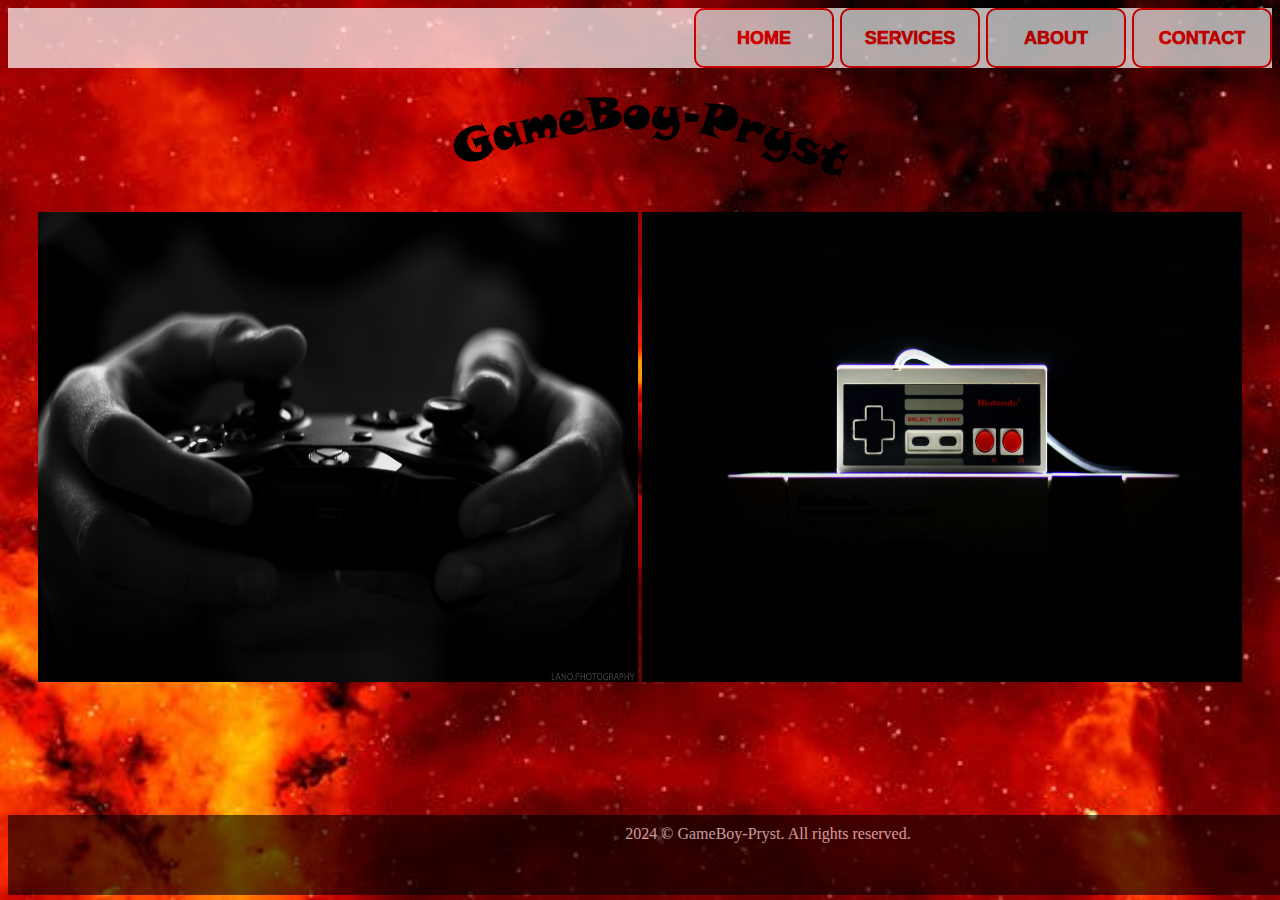
<file: GameBoy.com/index.html>
<html lang="en">
<head>
    <meta charset="UTF-8">
    <meta name="viewport" content="width=device-width, initial-scale=1.0">
    <link rel="stylesheet" href="Style.css">
    <title>Home</title>
</head>
<body>
    <header>
        <a href="index.html"><button>HOME </button></a>
        <a href="services.html"> <button>SERVICES </button></a>
        <a href="about.html"><button> ABOUT </button></a>
        <a href="contact.html"><button>CONTACT </button></a>
    </header>
    <h1><img src="images/2023.png" alt="GameBoy-Pryst" style="width:440px;height:101px;"></h1>
    <p>
        <img src="images/pexels-lanophotography-194511.jpg" alt="GameBoy-Pryst" style="width:600px;height:470px;">
        <img src="images/pexels-tombrand-1637436.jpg" alt="GameBoy-Pryst" style="width:600px;height:470px;">
    </p>
    
    <footer>
         2024 &copy; GameBoy-Pryst. All rights reserved.
    </footer>
</body>
</html>
</file>
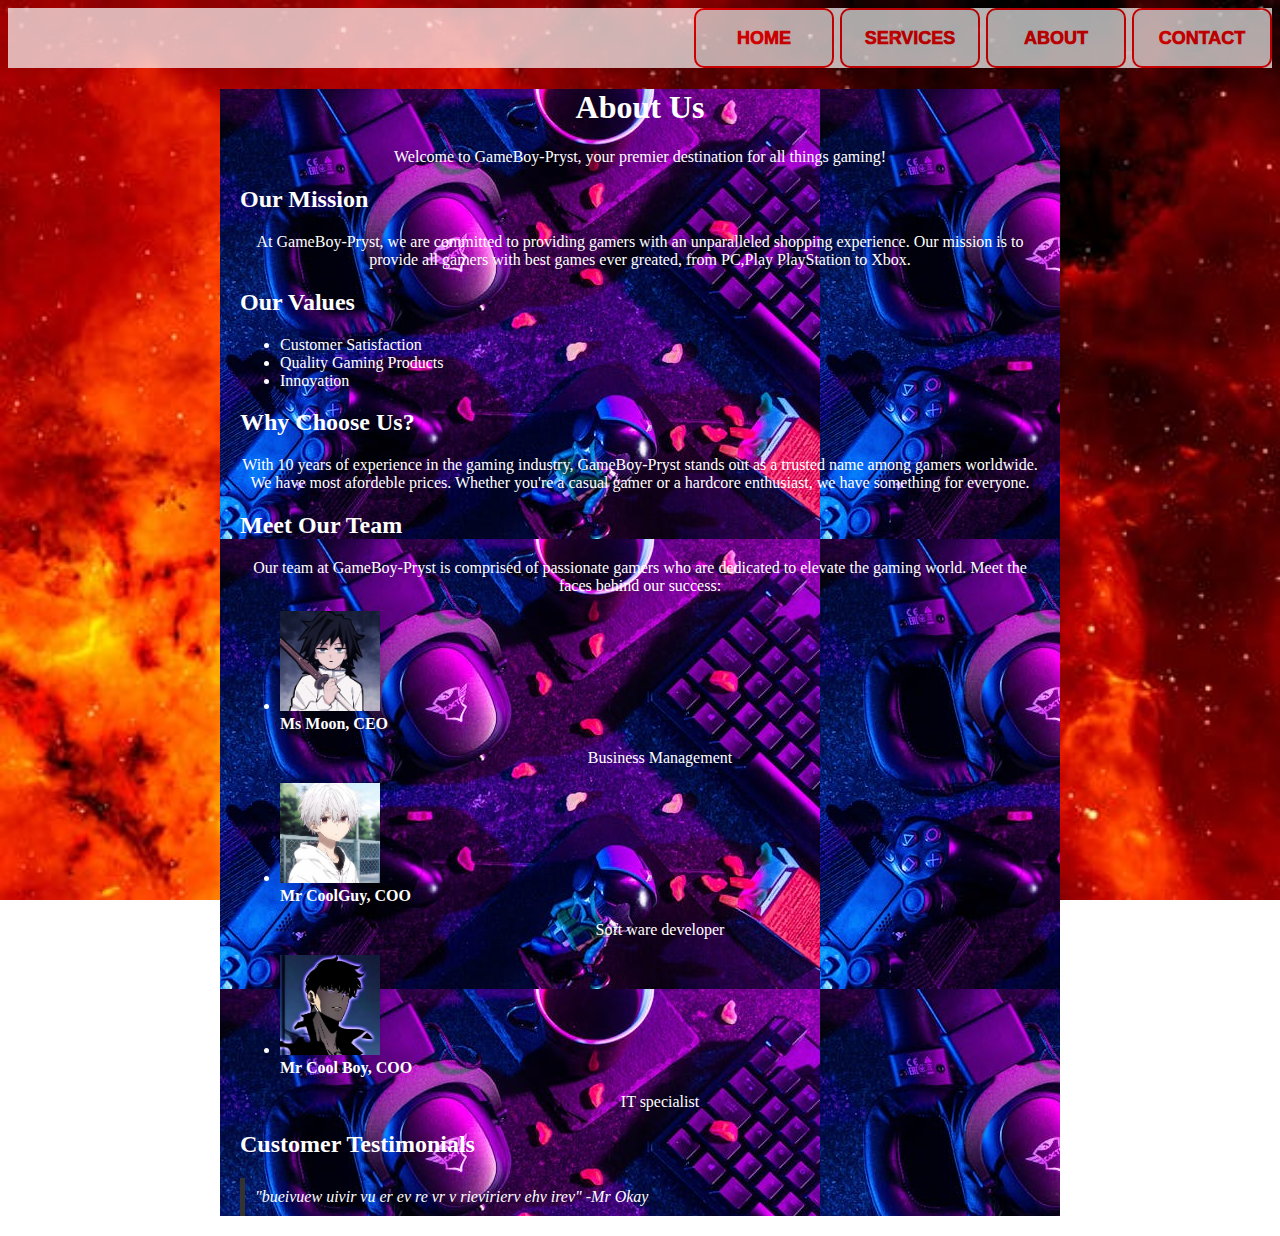
<file: GameBoy.com/about.html>
<!DOCTYPE html>
<html lang="en">
<head>
    <meta charset="UTF-8">
    <meta name="viewport" content="width=device-width, initial-scale=1.0">
    <link rel="stylesheet" href="Style.css">
    <title>About Us</title>
</head>
<body>
    <header>
        <a href="index.html"><button>HOME </button></a>
        <a href="services.html"> <button>SERVICES </button></a>
        <a href="about.html"><button> ABOUT </button></a>
        <a href="contact.html"><button>CONTACT </button></a>
    </header>

    <div class="container1">
        <h1>About Us</h1>
        <p>Welcome to GameBoy-Pryst, your premier destination for all things gaming!</p>

        <h2>Our Mission</h2>
        <p>At GameBoy-Pryst, we are committed to providing gamers with an unparalleled shopping experience.
        Our mission is to provide all gamers with best games ever greated, from PC,Play PlayStation to Xbox.</p>

        <h2>Our Values</h2>
        <ul>
            <li>Customer Satisfaction</li>
            <li>Quality Gaming Products</li>
            <li>Innovation</li>
        </ul>

        <h2>Why Choose Us?</h2>
        <p>With 10 years of experience in the gaming industry, 
            GameBoy-Pryst stands out as a trusted name among gamers worldwide. We have most afordeble prices. 
            Whether you're a casual gamer or a hardcore enthusiast, we have something for everyone.</p>

        <h2>Meet Our Team</h2>
        <p>Our team at GameBoy-Pryst is comprised of passionate gamers who are dedicated to elevate the gaming world. 
            Meet the faces behind our success:</p>
            <ul>
                <li>
                    <img src="images/icon1.jpg" alt="CEO Image"; height="100px"; width="100px" >
                    <div>
                        <strong>Ms Moon, CEO</strong>
                        <p>Business Management</p>
                    </div>
                </li>
                <li>
                    <img src="images/icon2.jpg"COO Image"; height="100px"; width="100px">
                    <div>
                        <strong>Mr CoolGuy, COO</strong>
                        <p>Soft ware developer</p>
                    </div>
                </li>
                <li>
                    <img src="images/icon3.jpg"COO Image"; height="100px"; width="100px" >
                    <div>
                        <strong>Mr Cool Boy, COO</strong>
                        <p>IT specialist</p>
                    </div>
                </li>
               
            </ul>
            

        <h2>Customer Testimonials</h2>
        <blockquote>
            "<em>bueivuew uivir vu er  ev re vr v rievirierv ehv irev</em>" -Mr Okay
        </blockquote>
        
    </div>

    <footer>
        2024 &copy; GameBoy-Pryst. All rights reserved.
    </footer>
</body>
</html>
</file>
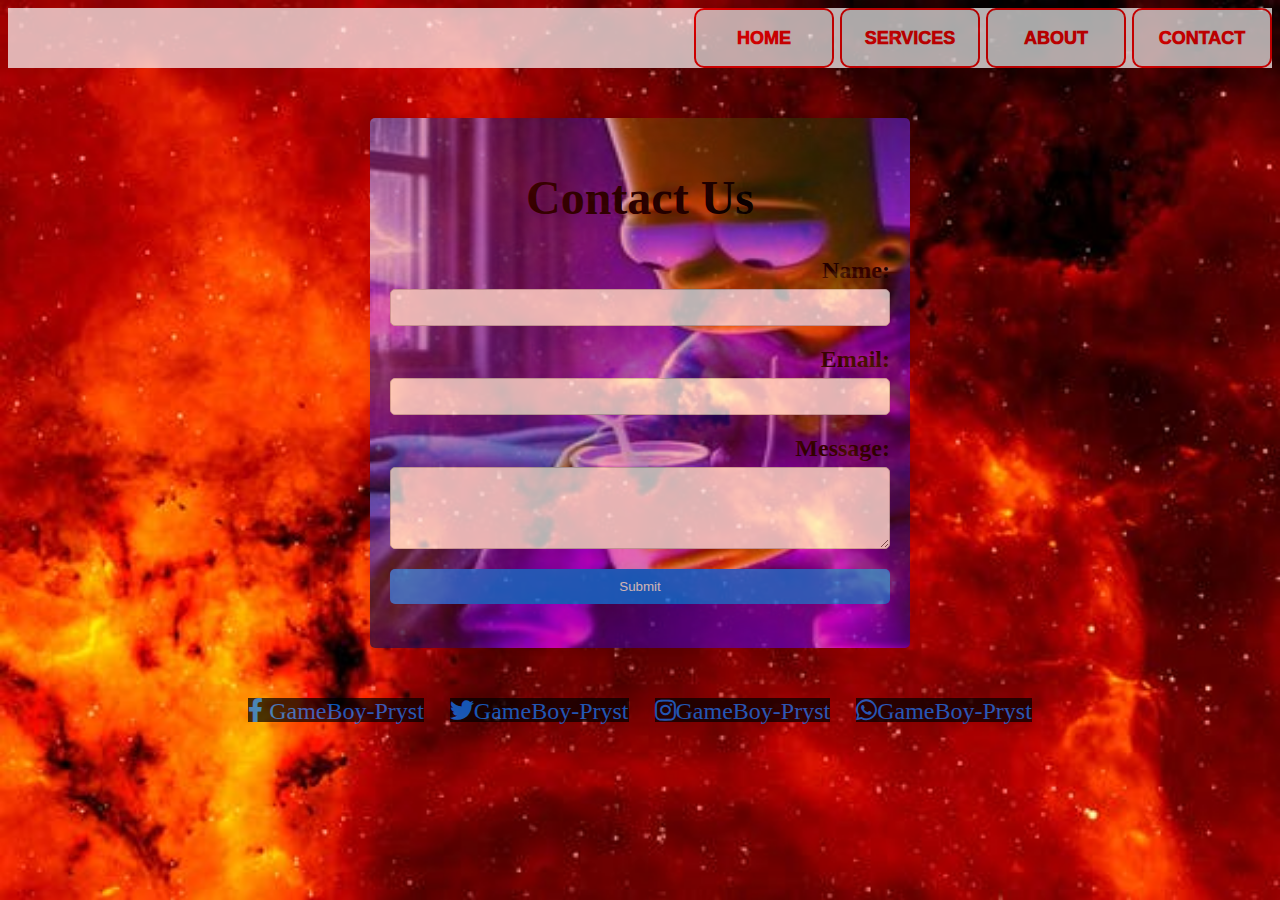
<file: GameBoy.com/contact.html>
<html lang="en">
<head>
    <meta charset="UTF-8">
    <meta name="viewport" content="width=device-width, initial-scale=1.0">
    <link rel="stylesheet" href="Style.css">
    <link rel="stylesheet" href="https://cdnjs.cloudflare.com/ajax/libs/font-awesome/5.15.4/css/all.min.css">
    <title>Document</title>

</head>
<body>
    <header>
        <a href="index.html"><button>HOME </button></a>
        <a href="services.html"> <button>SERVICES </button></a>
        <a href="about.html"><button> ABOUT </button></a>
        <a href="contact.html"><button>CONTACT </button></a>
    </heade>

    <div class="container">
        <h1>Contact Us</h1>
        <form action="submit_form.php" method="POST">
            <label for="name">Name:</label>
            <input type="text" id="name" name="name" required>

            <label for="email">Email:</label>
            <input type="email" id="email" name="email" required>

            <label for="message">Message:</label>
            <textarea id="message" name="message" rows="4" required></textarea>

            <input type="submit" value="Submit">
        </form>
    </div>

    <div class="social-icons">
        <a href="https://www.facebook.com/your-facebook-page" target="_blank"><i class="fab fa-facebook-f"> GameBoy-Pryst </i></a>
        <a href="https://twitter.com/your-twitter-profile" target="_blank"><i class="fab fa-twitter">GameBoy-Pryst</i></a>
        <a href="https://www.instagram.com/your-instagram-profile" target="_blank"><i class="fab fa-instagram">GameBoy-Pryst</i></a>
        <a href="https://api.whatsapp.com/send?phone=1234567890" target="_blank"><i class="fab fa-whatsapp">GameBoy-Pryst</i></a>
    </div>
</div>
    
</body>
</html>
</file>
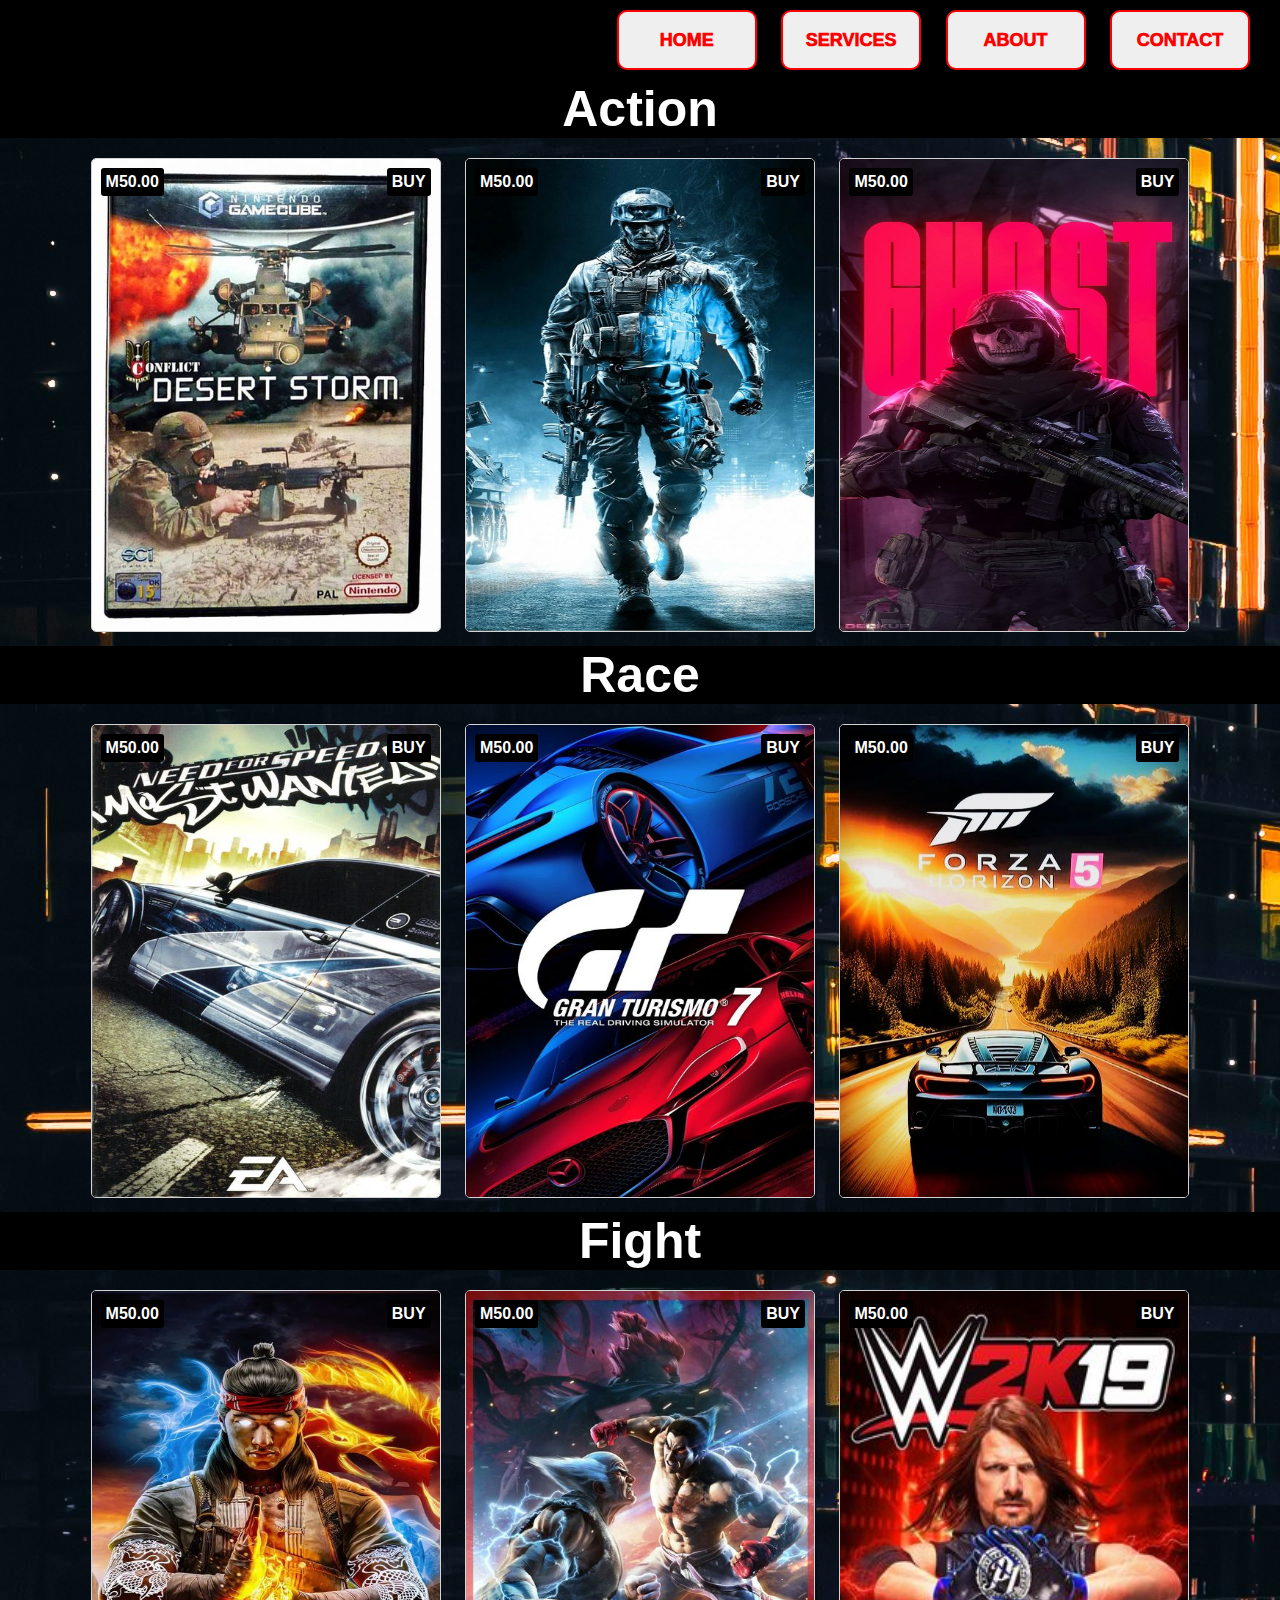
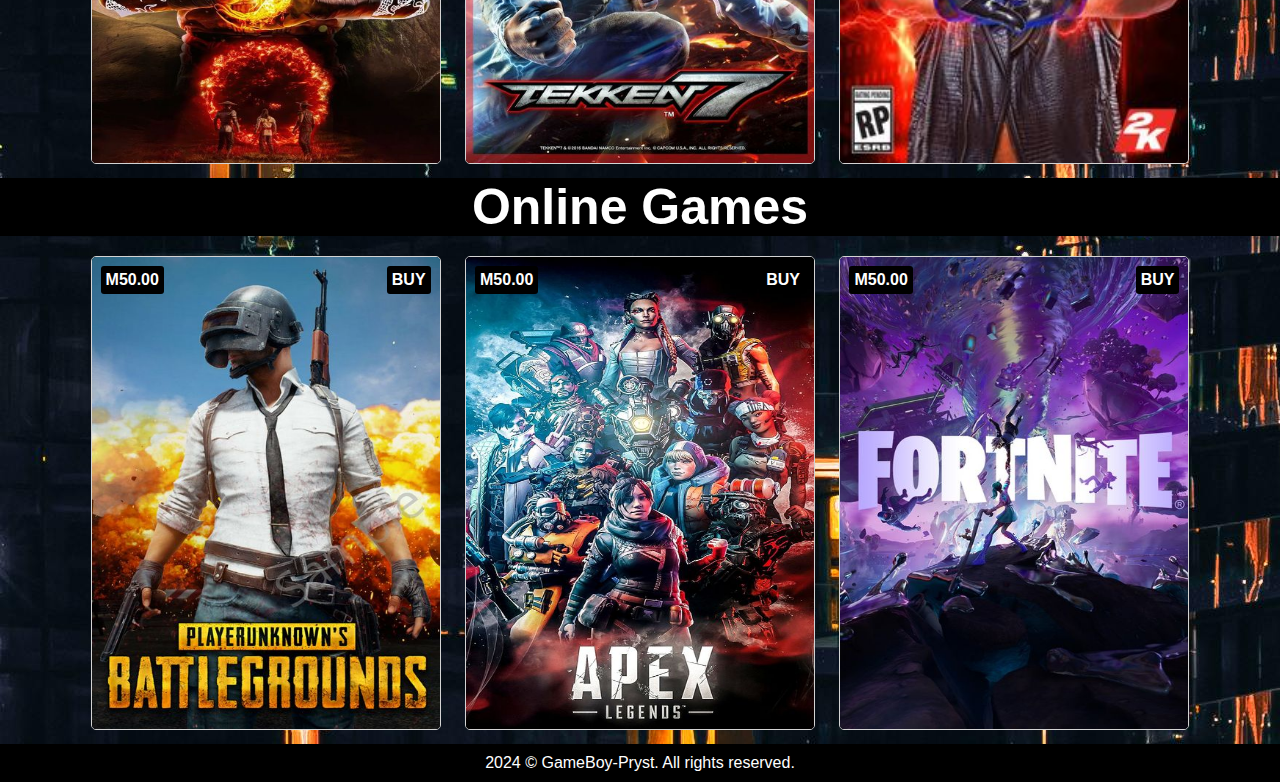
<file: GameBoy.com/services.html>
<!DOCTYPE html>
<html lang="en">
<head>
    <meta charset="UTF-8">
    <meta name="viewport" content="width=device-width, initial-scale=1.0">
    <link rel="stylesheet" href="sstyle.css">
    <title>Services</title>
</head>
<body>
    <header>
        <a href="index.html"><button>HOME</button></a>
        <a href="services.html"><button>SERVICES</button></a>
        <a href="about.html"><button>ABOUT</button></a>
        <a href="contact.html"><button>CONTACT</button></a>
    </header>

<!-- Row1 -->
    <div class="row">
        <h2>Action</h2>
        <div class="image-container">
            <img src="images/DesertStorm.jpg" alt="Action Image 1">
            <p class="price">M50.00</p>
            <p class="buy">BUY</p>
            <div class="details-dropdown">
            <p>
                jdcbeuicbewicbciewciwvei jksdjkhjj   b kjasnabscibiscb u w  sli  jds jsyasn;aqczn.zx jj; zds
                kjberbvorebvofv;fv v;dvlsvlsdvd vdsvhdslvldsv dhsvludsvc
                d f fd jkdjbjgjhhj  jdviewvureviweurvbeu ewiuvewiubvwiuevbweve viwevw
            </p>
            </div>
        </div>
        <div class="image-container">
            <img src="images/battlefield.jpg" alt="Action Image 1">
            <p class="price">M50.00</p>
            <p class="buy">BUY</p>
            <div class="details-dropdown">
                <p>
                    jdcbeuicbewicbciewciwvei jksdjkhjj   b kjasnabscibiscb u w  sli  jds jsyasn;aqczn.zx jj; zds
                    kjberbvorebvofv;fv v;dvlsvlsdvd vdsvhdslvldsv dhsvludsvc
                    d f fd jkdjbjgjhhj  jdviewvureviweurvbeu ewiuvewiubvwiuevbweve viwevw
                </p>
            </div>
        </div>
        <div class="image-container">
            <img src="images/CallGhost.jpg" alt="Action Image 1">
            <p class="price">M50.00</p>
            <p class="buy">BUY</p>
            <div class="details-dropdown">
                <p>
                    jdcbeuicbewicbciewciwvei jksdjkhjj   b kjasnabscibiscb u w  sli  jds jsyasn;aqczn.zx jj; zds
                    kjberbvorebvofv;fv v;dvlsvlsdvd vdsvhdslvldsv dhsvludsvc
                    d f fd jkdjbjgjhhj  jdviewvureviweurvbeu ewiuvewiubvwiuevbweve viwevw
                </p>
            </div>
        </div>
    </div>

<!-- Row2 -->
    <div class="row">
        <h2>Race</h2>
        <div class="image-container">
            <img src="images/NeedForSpeed.jpg" alt="Action Image 1">
            <p class="price">M50.00</p>
            <p class="buy">BUY</p>
            <div class="details-dropdown">
                <p>
                    jdcbeuicbewicbciewciwvei jksdjkhjj   b kjasnabscibiscb u w  sli  jds jsyasn;aqczn.zx jj; zds
                    kjberbvorebvofv;fv v;dvlsvlsdvd vdsvhdslvldsv dhsvludsvc
                    d f fd jkdjbjgjhhj  jdviewvureviweurvbeu ewiuvewiubvwiuevbweve viwevw
                </p>
            </div>
        </div>
        <div class="image-container">
            <img src="images/GrandTorismo.jpg" alt="Action Image 1">
            <p class="price">M50.00</p>
            <p class="buy">BUY</p>
            <div class="details-dropdown">
                <p>
                    jdcbeuicbewicbciewciwvei jksdjkhjj   b kjasnabscibiscb u w  sli  jds jsyasn;aqczn.zx jj; zds
                    kjberbvorebvofv;fv v;dvlsvlsdvd vdsvhdslvldsv dhsvludsvc
                    d f fd jkdjbjgjhhj  jdviewvureviweurvbeu ewiuvewiubvwiuevbweve viwevw
                </p>
            </div>
        </div>
        <div class="image-container">
            <img src="images/Forza Horizon 4.jpg" alt="Action Image 1">
            <p class="price">M50.00</p>
            <p class="buy">BUY</p>
            <div class="details-dropdown">
                <p>
                    jdcbeuicbewicbciewciwvei jksdjkhjj   b kjasnabscibiscb u w  sli  jds jsyasn;aqczn.zx jj; zds
                    kjberbvorebvofv;fv v;dvlsvlsdvd vdsvhdslvldsv dhsvludsvc
                    d f fd jkdjbjgjhhj  jdviewvureviweurvbeu ewiuvewiubvwiuevbweve viwevw
                </p>
            </div>
        </div>
    </div>

<!-- Row3 -->
    <div class="row">
        <h2>Fight</h2>
        <div class="image-container">
            <img src="images/MortalCombat.jpg" alt="Action Image 1">
            <p class="price">M50.00</p>
            <p class="buy">BUY</p>
            <div class="details-dropdown">
                <p>
                    jdcbeuicbewicbciewciwvei jksdjkhjj   b kjasnabscibiscb u w  sli  jds jsyasn;aqczn.zx jj; zds
                    kjberbvorebvofv;fv v;dvlsvlsdvd vdsvhdslvldsv dhsvludsvc
                    d f fd jkdjbjgjhhj  jdviewvureviweurvbeu ewiuvewiubvwiuevbweve viwevw
                </p>
            </div>
        </div>
        <div class="image-container">
            <img src="images/Taken7.jpg" alt="Action Image 1">
            <p class="price">M50.00</p>
            <p class="buy">BUY</p>
            <div class="details-dropdown">
                <p>
                    jdcbeuicbewicbciewciwvei jksdjkhjj   b kjasnabscibiscb u w  sli  jds jsyasn;aqczn.zx jj; zds
                    kjberbvorebvofv;fv v;dvlsvlsdvd vdsvhdslvldsv dhsvludsvc
                    d f fd jkdjbjgjhhj  jdviewvureviweurvbeu ewiuvewiubvwiuevbweve viwevw
                </p>
            </div>
        </div>
        <div class="image-container">
            <img src="images/wwe2k.jpg" alt="Action Image 1">
            <p class="price">M50.00</p>
            <p class="buy">BUY</p>
            <div class="details-dropdown">
                <p>
                    jdcbeuicbewicbciewciwvei jksdjkhjj   b kjasnabscibiscb u w  sli  jds jsyasn;aqczn.zx jj; zds
                    kjberbvorebvofv;fv v;dvlsvlsdvd vdsvhdslvldsv dhsvludsvc
                    d f fd jkdjbjgjhhj  jdviewvureviweurvbeu ewiuvewiubvwiuevbweve viwevw
                </p>
            </div>
        </div>
    </div>

<!--Row4-->
    <div class="row">
        <h2>Online Games</h2>
        <div class="image-container">
            <img src="images/Pubg.jpg" alt="Action Image 1">
            <p class="price">M50.00</p>
            <p class="buy">BUY</p>
            <div class="details-dropdown">
            <p>
                PUBG: Battlegrounds (previously known as PlayerUnknown's Battlegrounds) is a battle royale game developed by PUBG Studios
                 and published by Krafton. The game, which was inspired by the Japanese film Battle Royale (2000),
                  is based on previous mods created by Brendan "PlayerUnknown" Greene for other games,
                   and expanded into a standalone game under Greene's creative direction.
                    It is the first game in the PUBG Universe series.
            </p>
            </div>
        </div>
        <div class="image-container">
            <img src="images/Apex.jpg" alt="Action Image 1">
            <p class="price">M50.00</p>
            <p class="buy">BUY</p>
            <div class="details-dropdown">
               <p>
                Apex Legends is a free-to-play battle royale-hero shooter game developed by
                 Respawn Entertainment and published by Electronic Arts.
                 It was released for PlayStation 4, Windows, and Xbox One in February 2019
               </p>
            </div>
        </div>
        <div class="image-container">
            <img src="images/Fortnite.jpg" alt="Action Image 1">
            <p class="price">M50.00</p>
            <p class="buy">BUY</p>
            <div class="details-dropdown">
               <p>
                Fortnite is an online video game and game platform developed by Epic Games and released in 2017. 
                
               </p>
            </div>
        </div>
    </div>


    <footer>
        2024 © GameBoy-Pryst. All rights reserved.
    </footer>
</body>
</html>
</file>
<file: GameBoy.com/Style.css>
body {
    background-image: url('images/back3.jpeg');
    background-repeat: no-repeat;
    background-attachment: fixed;
    background-size: 100% 100%;
  }

header{
    color: black;
    background-color: white;
    font-size:x-large;
    font-weight: bold;
    height: 60px;
    opacity: 0.7;
    text-align: right;
  
}

footer{
    background: black;
    color: white;
    position: fixed;
    text-align: center;
    padding: 10px 10px 10px 10px;
    bottom: 5;
    height: 60px;
    width: 1500px;
    opacity: 0.6;
}

h1{

    text-align: center;
    font-family:Georgia, 'Times New Roman', Times, serif;
}

button{
    color: red;
    /*opacity: 0.5;*/
    border: 2px;
    border-radius: 10px;
    height: 60px;
    width: 140px;
    cursor: pointer;
    font-size:large;
    font-weight:1000;
    border-style: solid;

}

p{
    text-align: center;
    align-items: center;
}

/* form*/
.container {
    max-width: 500px;
    margin: 50px auto;
    padding: 20px;
    background-image: url('images/Form.jpg');
    background-repeat: no-repeat;
    background-attachment: fixed;
    background-size: 100% 100%;
    border-radius: 5px;
    box-shadow: 0 0 10px rgba(0, 0, 0, 0.1);
}


form {
    display: flex;
    flex-direction: column;
}

label {
    font-weight: bold;
    margin-bottom: 5px;
}

input[type="text"],
input[type="email"],

textarea {
    padding: 10px;
    margin-bottom: 20px;
    border-radius: 5px;
    border: 1px solid #ccc;
}

input[type="submit"] {
    padding: 10px 20px;
    background-color: #007bff;
    color: #fff;
    border: none;
    border-radius: 5px;
    cursor: pointer;
}

input[type="submit"]:hover {
    background-color: #0056b3;
}

.social-icons {
    text-align: center;
    margin-top: 20px;
}

.social-icons a {
    display: inline-block;
    margin: 0 10px;
    color: #007bff;
    font-size: 24px;
}

.social-icons a:hover {
    color: #0056b3;
}

a{
    background-color: black;
}

blockquote {
    font-style: italic;
    margin: 20px 0;
    padding: 10px;
    border-left: 5px solid #333;
}

.container1 {
    max-width: 800px;
    margin: 20px auto;
    padding: 0 20px;
    background-image: url('images/pexels-photo.jpeg');
    color: white;
}
</file>
<file: GameBoy.com/sstyle.css>
* {
    margin: 0;
    padding: 0;
    box-sizing: border-box;
}

body {
    background-image: url('images/back1.jpg');
    font-family: Arial, sans-serif;
    align-items: center;
    text-align: center;
    height: 60px;
}

header {
    background-color: black;
    color: white;
    padding: 10px;
    text-align: center;
    text-align: right;
}


header a {
    text-decoration: none;
    color: #fff;
    margin-right: 20px;
}


.image-container {
    position: relative;
    display: inline-block;
    margin: 10px;
    text-align: center;
}


.image-container img {
    width: 350px;
    height: 474px;
    border: 1px solid lightgray;
    border-radius: 5px;
}


.price {
    position: absolute;
    top: 10px;
    left: 10px;
    background-color: black;
    color: white;
    padding: 5px;
    border-radius: 3px;
    font-weight: bold;
}

.buy {
    position: absolute;
    top: 10px;
    right: 10px;
    background-color: black;
    color: white;
    padding: 5px;
    border-radius: 3px;
    font-weight: bold;
}

.details-dropdown {
    display: none; 
    position: absolute;
    bottom: 10px;
    left: 10px;
    background-color: white;
    border: 1px solid lightgray;
    padding: 10px;
    border-radius: 5px;
    box-shadow: 0 2px 4px rgba(0, 0, 0, 0.1);
}


.image-container:hover .details-dropdown {
    display: block;
}


h2 {
    margin-bottom: 10px;
    text-align: center;
    background-color: black;
    color: white;
    font-size: 50px;
}


footer {
    background-color: black;
    color: white;
    text-align: center;
    padding: 10px;
}


button{
    color: red;
    border: 2px;
    border-radius: 10px;
    height: 60px;
    width: 140px;
    cursor: pointer;
    font-size:large;
    font-weight:1000;
    border-style: solid;

}
</file>
